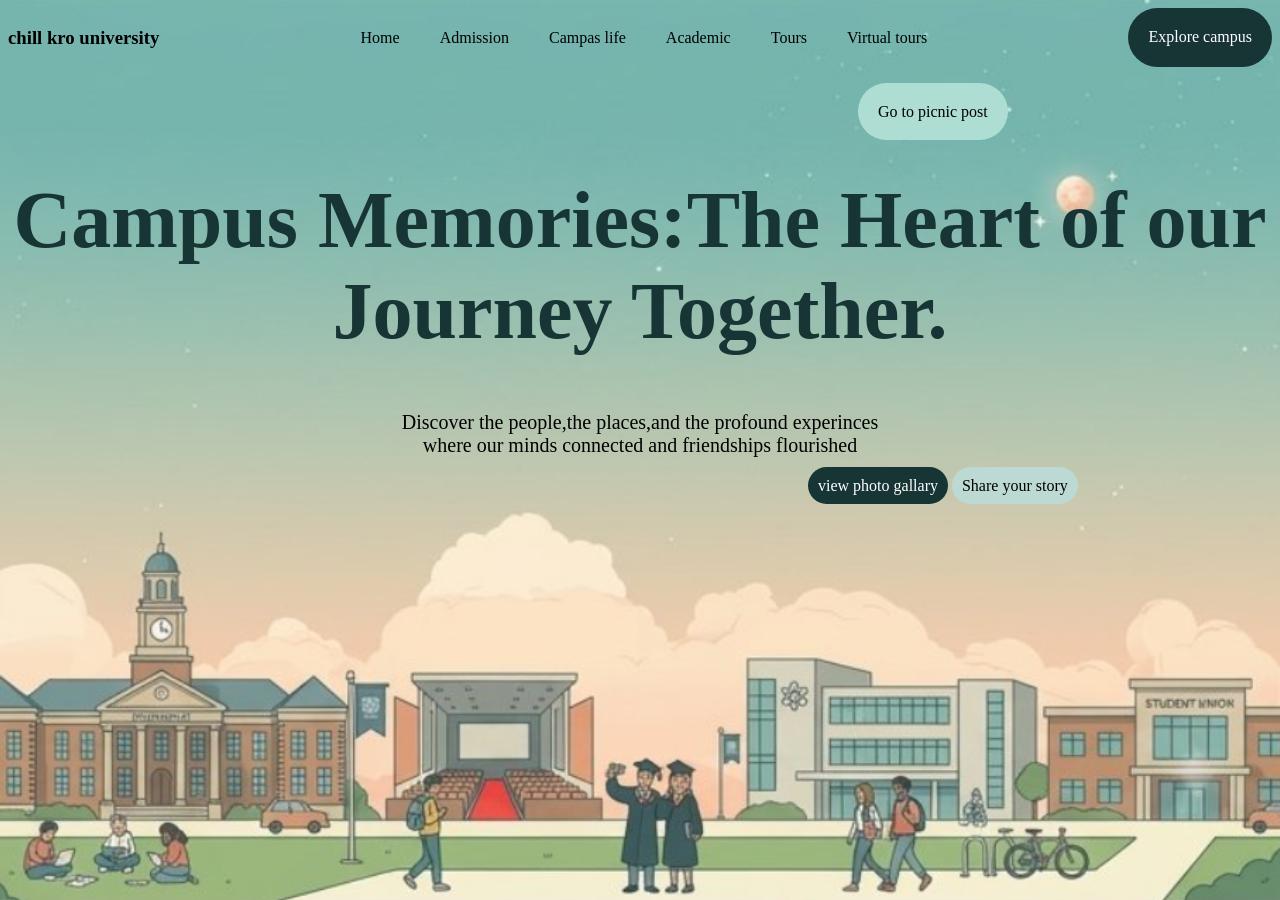
<file: index.html>
<!DOCTYPE html>
<html lang="en">
<head>
    <meta charset="UTF-8">
    <meta name="viewport" content="width=device-width, initial-scale=1.0">
    <title>Document</title>
    <link rel="stylesheet" href="style.css">
</head>
<body class="home">
    <header>
    <h3 class="university">chill kro university</h3>
    <nav>
        <a href="index.html">Home</a>
        <a href="admission.html">Admission</a>
        <a href="campuslife.html">Campas life</a>
        <a href="academic.html">Academic</a>
        <a href="tour.html">Tours</a>
        <a href="virtual.html">Virtual tours</a>
        
    </nav>
    <a href="explore.html" class="button1">Explore campus</a>
    </header>
    <br>
    <br>
    <main>
    <a href="picnic-post.html" class="button2">Go to picnic post</a>
    <h1 class="main">Campus Memories:The Heart of our Journey Together.</h1>
    <p>Discover the people,the places,and the profound experinces <br>where our minds connected and friendships flourished</p>
    </main>
    <footer>
    <a href="view.html" class="view">view photo gallary</a>
    <a href="story.html" class="story">Share your story</a>
    </footer>
</body>
</html>
</file>
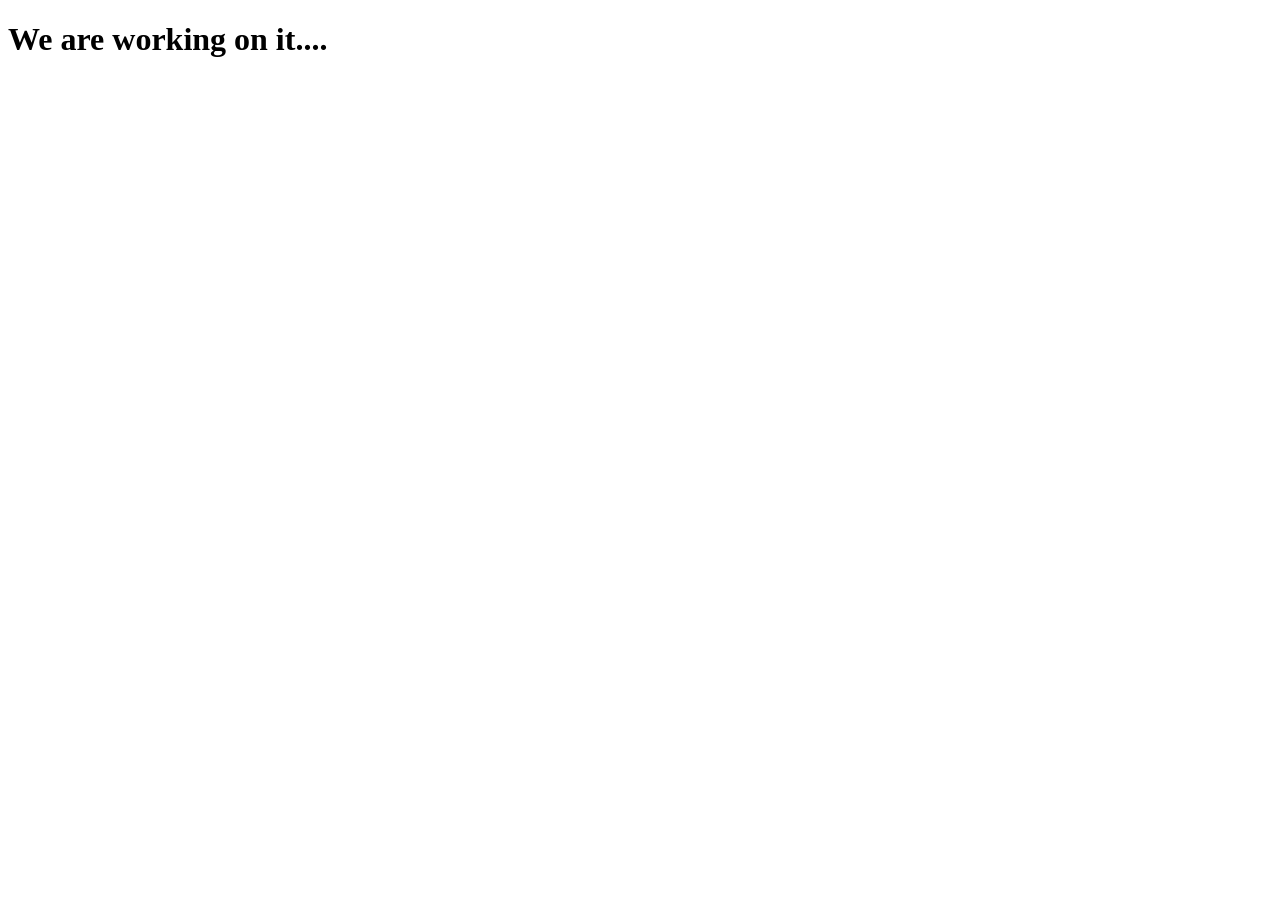
<file: academic.html>
<!DOCTYPE html>
<html lang="en">
<head>
    <meta charset="UTF-8">
    <meta name="viewport" content="width=device-width, initial-scale=1.0">
    <title>Document</title>
</head>
<body>
    <h1>We are working on it....</h1>
</body>
</html>
</file>
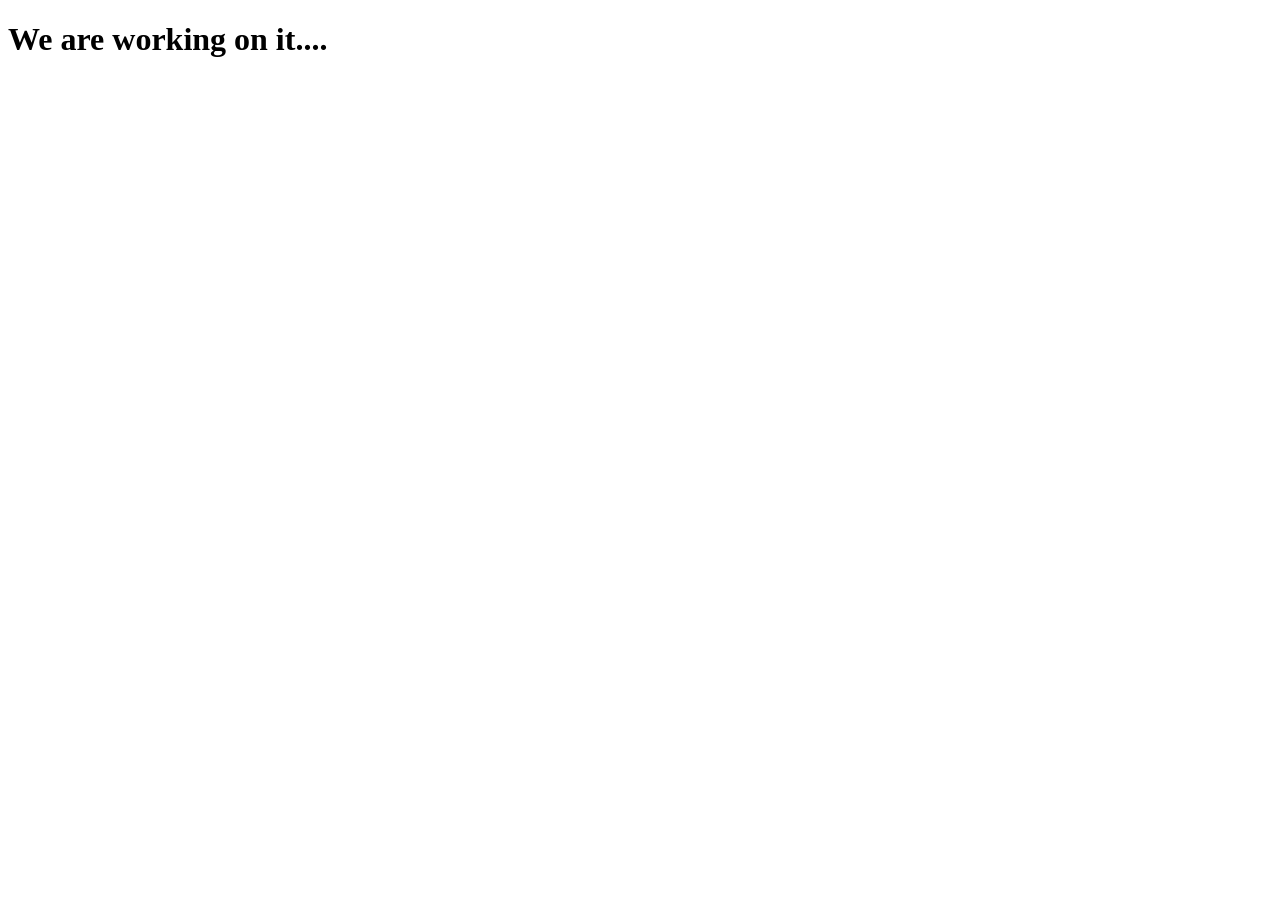
<file: admission.html>
<!DOCTYPE html>
<html lang="en">
<head>
    <meta charset="UTF-8">
    <meta name="viewport" content="width=device-width, initial-scale=1.0">
    <title>Document</title>
</head>
<body>
     <h1>We are working on it....</h1>
</body>
</html>
</file>
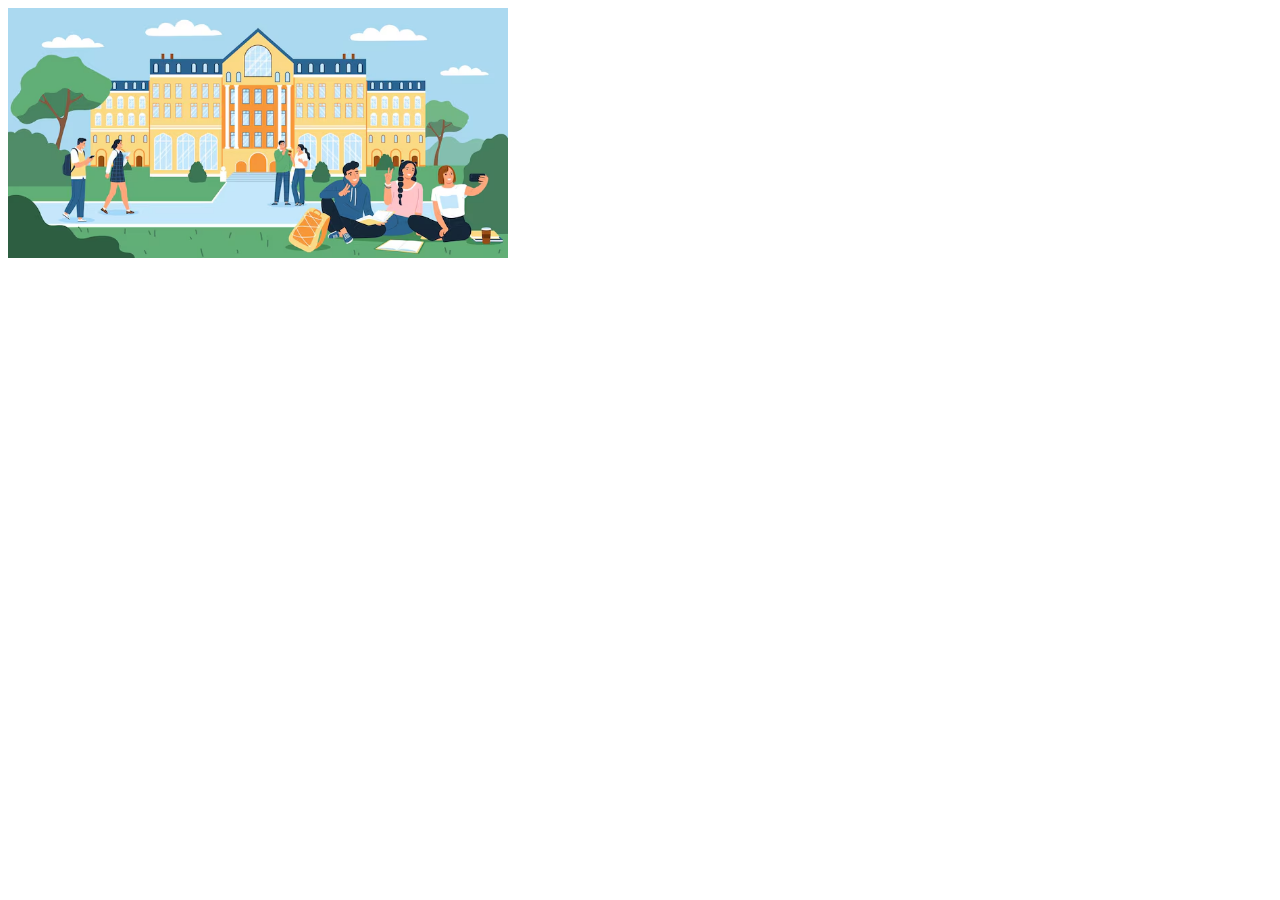
<file: campuslife.html>
<!DOCTYPE html>
<html lang="en">
<head>
    <meta charset="UTF-8">
    <meta name="viewport" content="width=device-width, initial-scale=1.0">
    <title>Document</title>
</head>
<body>
    <img src="campus.avif" alt="campus-memories" width="500"> 
</body>
</html>
</file>
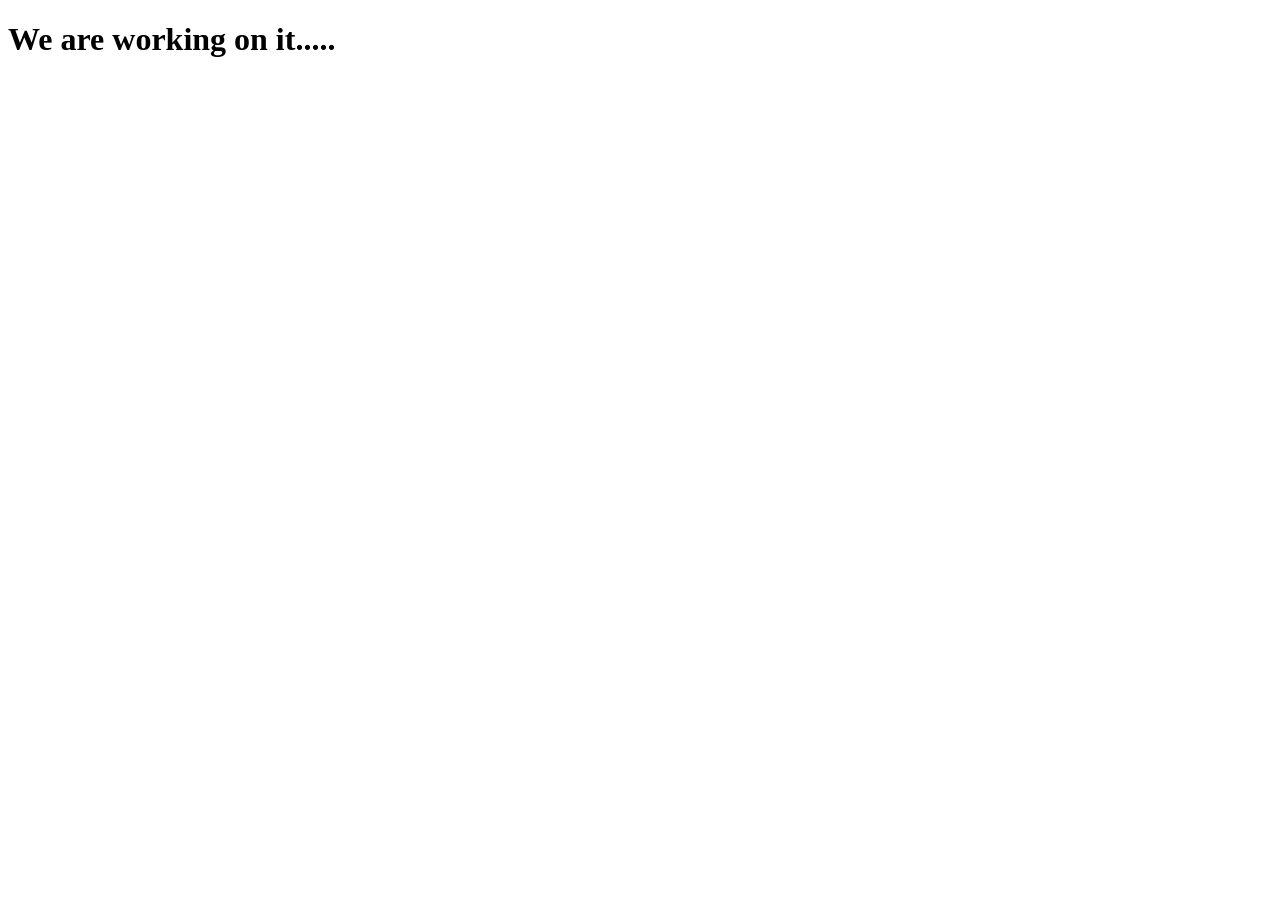
<file: explore.html>
<!DOCTYPE html>
<html lang="en">
<head>
    <meta charset="UTF-8">
    <meta name="viewport" content="width=device-width, initial-scale=1.0">
    <title>Document</title>
</head>
<body>
    <h1>We are working on it.....</h1>
</body>
</html>
</file>
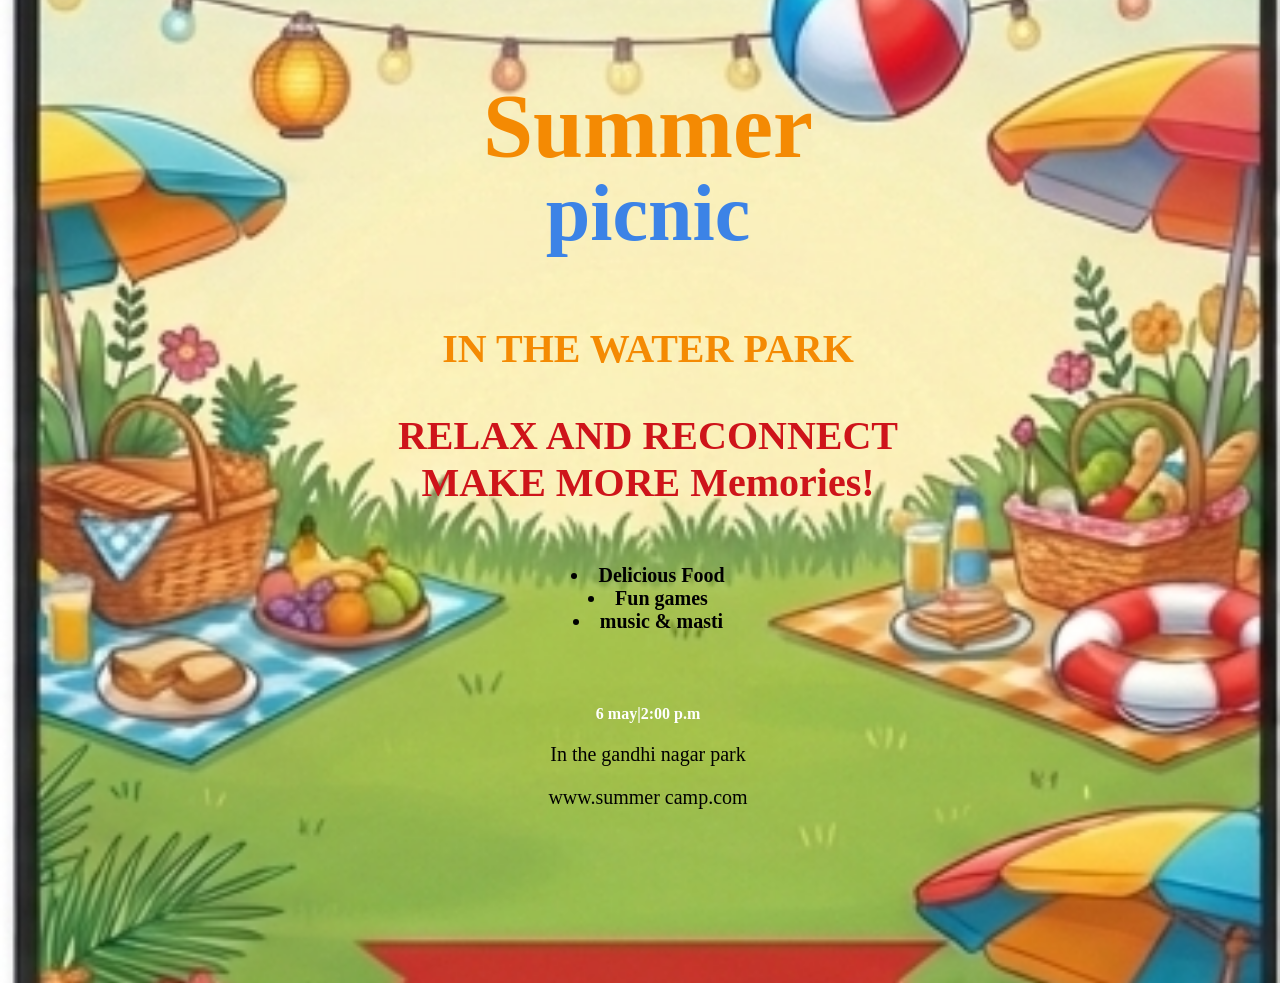
<file: picnic-post.html>
<!DOCTYPE html>
<html lang="en">
<head>
    <meta charset="UTF-8">
    <meta name="viewport" content="width=device-width, initial-scale=1.0">
    <title>summer picnic</title>
     <link rel="stylesheet" href="style.css">
</head>
<body class="summerp">
     <div class="all">
        <h2 class="summer">Summer</h2>
        <h2 class="picnic">picnic</h2>

     <h2 class="where">IN THE WATER PARK</h2>

     <P class="para"><b>RELAX AND RECONNECT <br>MAKE MORE Memories!</b></P>
     <br>
    
     <div class="Food">  
        <li><b>Delicious Food</b></li>
        <li><b>Fun games</b></li>
        <li><b>music &amp; masti</b></li>
      </div>
    <br>
    <br>
    <br>
    <br>
    
       <date><b>6 may|2:00 p.m</b></date>

    <p class="address">In the gandhi nagar park</p>

    <P class="email">www.summer camp.com</P></div>
</body>
</html>
</file>
<file: style.css>
/*college*/
 .home{

    background-image: url("college.png");
    background-repeat: no-repeat;
    background-position: center;
    background-size: cover;
    background-attachment: fixed;
     
 }

.university{
    display: inline;
    text-align: left;
}

header{
    display: flex;

}

nav{
    align-items: center;
    display: flex;
    margin: auto;
}

a{
    
    color: #000;
    justify-content: space-between;
    padding: 20px;
    text-decoration: none;
}

.button1{
    color: #ffffff;
    background-color: #183536;
    border: none;
    border-radius: 50px;
    display: inline-block;
    text-decoration: none;

}

.main{
    text-align: center;
    font-size: 80px;
    color: #183536;
}

p{
    text-align: center;
    font-size: 20px;

}



.button2{  
    color: #000000;
    background-color:#aeddd3;
    border: none;
    border-radius: 30px;
    text-decoration: none;
    margin-left: 850px;

}

.view{
    color: #ffffff;
    background-color: #183536;
    border: none;
    border-radius: 20px;
    padding: 10px;
    margin-left: 800px;
    text-decoration: none;
}

.story{
    background-color: #bdd9d3;
    border: none;
    border-radius: 20px;
    padding: 10px;
    text-decoration: none;
}

/*Summer camp*/

.all {
        text-align: center;
    }

.summerp{
        background-image: url(summer-camp.png);
        background-repeat: no-repeat;
        background-size: cover;
        background-position: center;
        background-attachment: fixed;
        height: 100vh;
        width:  100%;
        overflow: hidden;

         }
        
.summer{
        color:  #f48a03;
        font-size: 90px;
        margin-bottom: -10px;
        }

.picnic{
        color: #3c83e6;
        font-size: 80px;
        margin-top: 0;
        }

.where{
        color: #f48a03;
        font-size: 40px;
        }
    
.para{
        color: rgb(206, 20, 26);
        font-size: 40px;
        }

.Food{
       font-size: 20px;
}

date{
        color: #ffffff;
        }

.address{
        color:#000
        }

.email{
        color: #000;
        }
</file>
